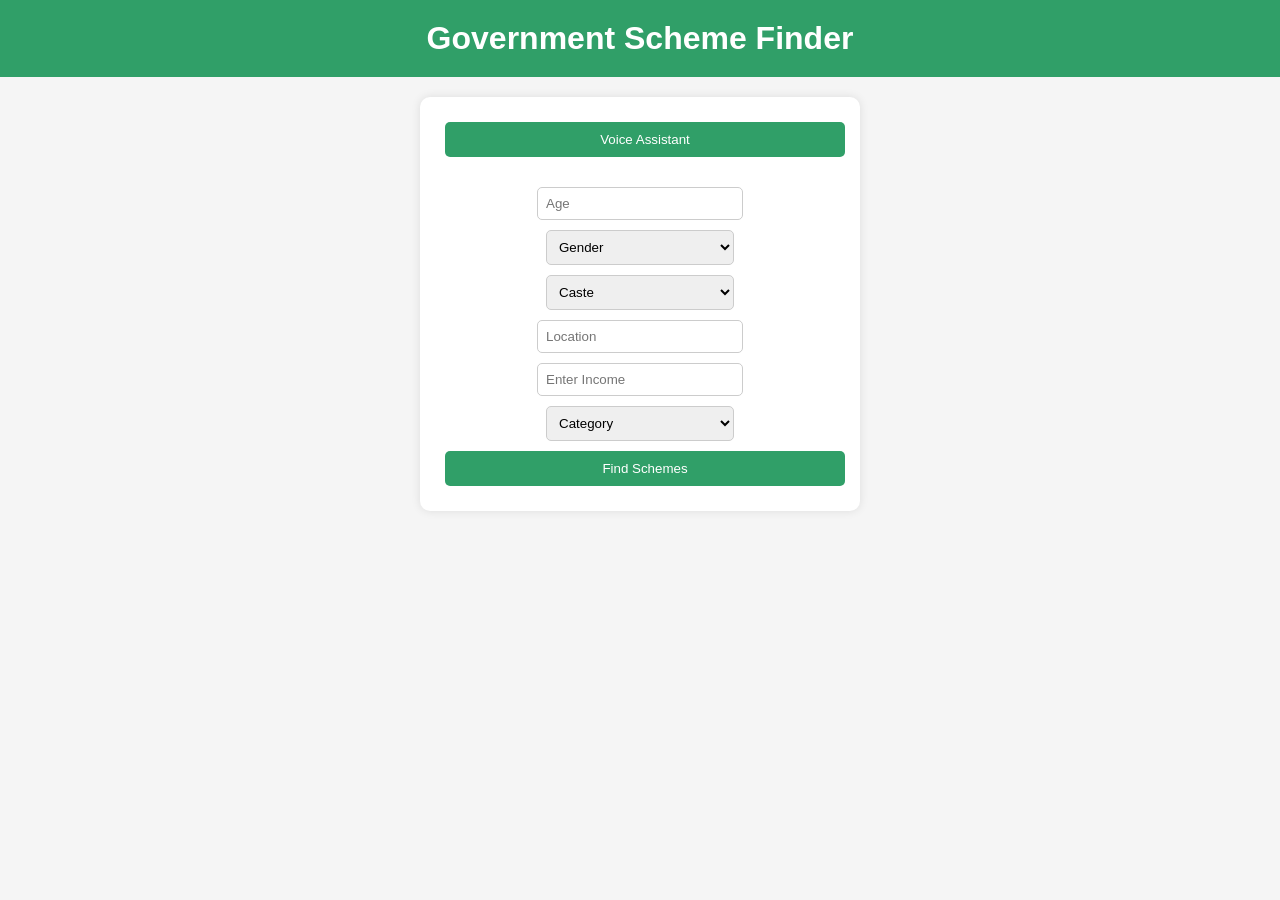
<file: index.html>
<!DOCTYPE html>
<html lang="en">
<head>
<meta charset="UTF-8">
<title>Government Scheme Finder</title>
<link rel="stylesheet" href="style.css">
<style>
body { font-family: Arial, sans-serif; margin: 0; background-color: #f5f5f5; }
header { text-align: center; padding: 20px 0; background-color: #309f68; color: white; width: 100%; font-size: 2em; font-weight: bold; }
.container { max-width: 800px; margin: 20px auto; background: white; padding: 20px; border-radius: 10px; box-shadow: 0 0 10px rgba(0,0,0,0.1); }
#voiceSection button, #detailsSection button { padding: 10px 15px; margin: 5px; border:none; background:#309f68; color:white; border-radius:5px; cursor:pointer; }
#voiceSection button:hover, #detailsSection button:hover { background:#309f68; }
input, select { width: calc(50% - 12px); margin:5px; padding:8px; border-radius:5px; border:1px solid #ccc; }
.scheme { border:1px solid #ccc; padding:10px; margin:10px 0; border-radius:5px; background:#e8eaf6; }
</style>
</head>
<body onload="applyLanguage()">

<header id="title">Government Scheme Finder</header>

<div class="container">

  <!-- Voice Assistant Section -->
  <div id="voiceSection" style="text-align:center; margin-bottom:20px;">
      <button id="voiceBtn" onclick="startVoice()">Voice Assistant</button>
      <p id="voiceText"></p>
  </div>

  <!-- Manual Details Section -->
  <div id="detailsSection" style="text-align:center;">
      <input type="number" id="age" placeholder="Enter Age">
      <select id="gender">
        <option value="" disabled selected>Gender</option>
        <option value="all">All</option>
        <option value="male">Male</option>
        <option value="female">Female</option>
        <option value="other">Other</option>
      </select>
      <select id="caste">
        <option value="" disabled selected>Caste</option>
        <option value="general">General</option>
        <option value="obc">OBC</option>
        <option value="sc">SC</option>
        <option value="st">ST</option>
      </select>
      <input type="text" id="location" placeholder="Enter Location">
      <input type="number" id="income" placeholder="Enter Income">
      <select id="category">
        <option value="" disabled selected>Category</option>
        <option value="student">Student</option>
        <option value="farmer">Farmer</option>
        <option value="senior">Senior Citizen</option>
        <option value="women">Women</option>
        <option value="orphan">Orphan</option>
        <option value="pwd">PWD</option>
      </select>
      <br>
      <button onclick="findSchemes()">Find Schemes</button>
  </div>

  <!-- Results Section -->
  <div id="results"></div>

</div>

<script src="script.js"></script>
</body>
</html>
</file>
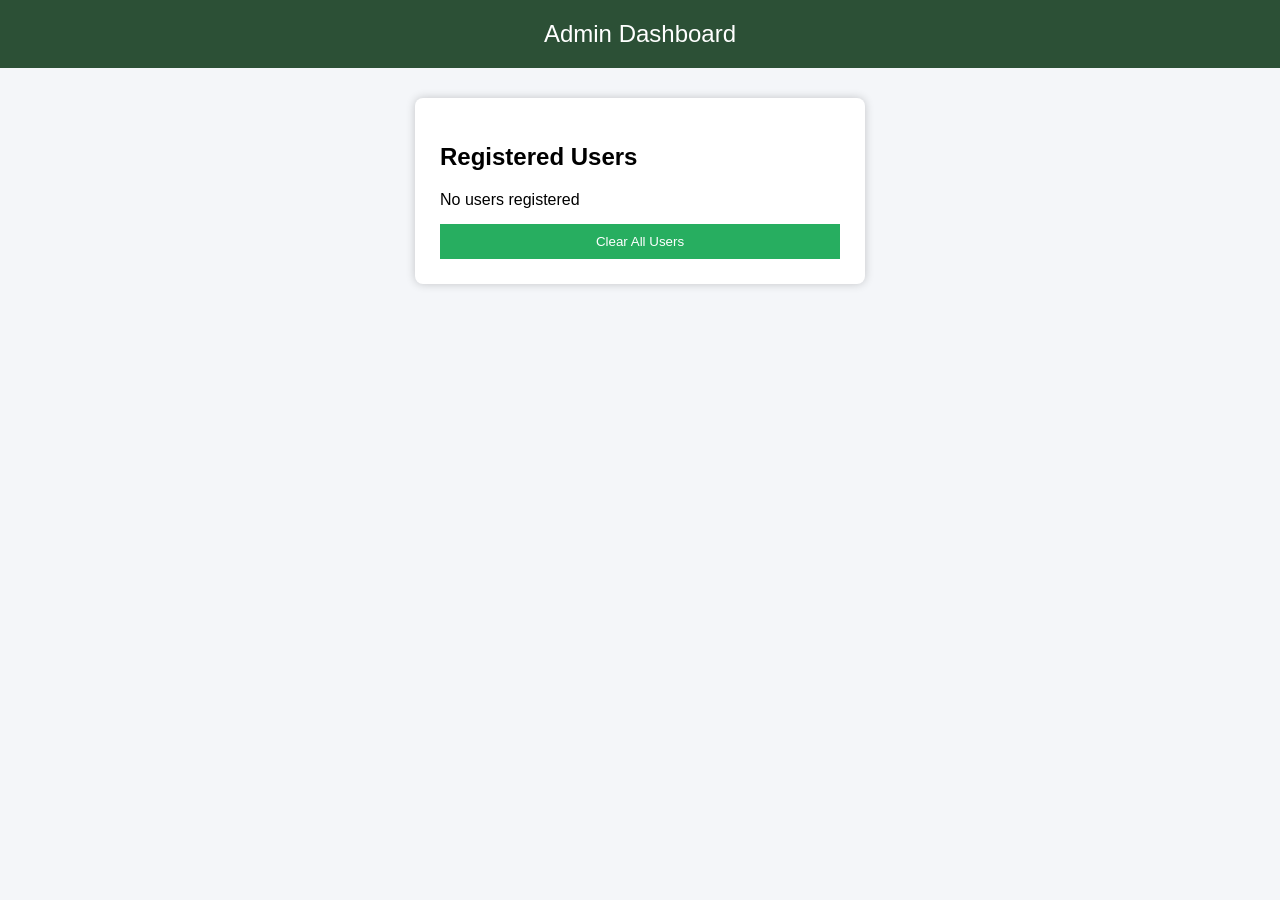
<file: admin.html>
<!DOCTYPE html>
<html>
<head>
    <title>Admin Dashboard</title>
    <link rel="stylesheet" href="style.css">
</head>

<body onload="showUsers()">

<header>Admin Dashboard</header>

<div class="container">

    <h2>Registered Users</h2>

    <div id="userList"></div>

    <!-- Button to clear all users -->
    <button onclick="clearUsers()" class="clear-btn">Clear All Users</button>

</div>

<script src="script.js"></script>

</body>
</html>
</file>
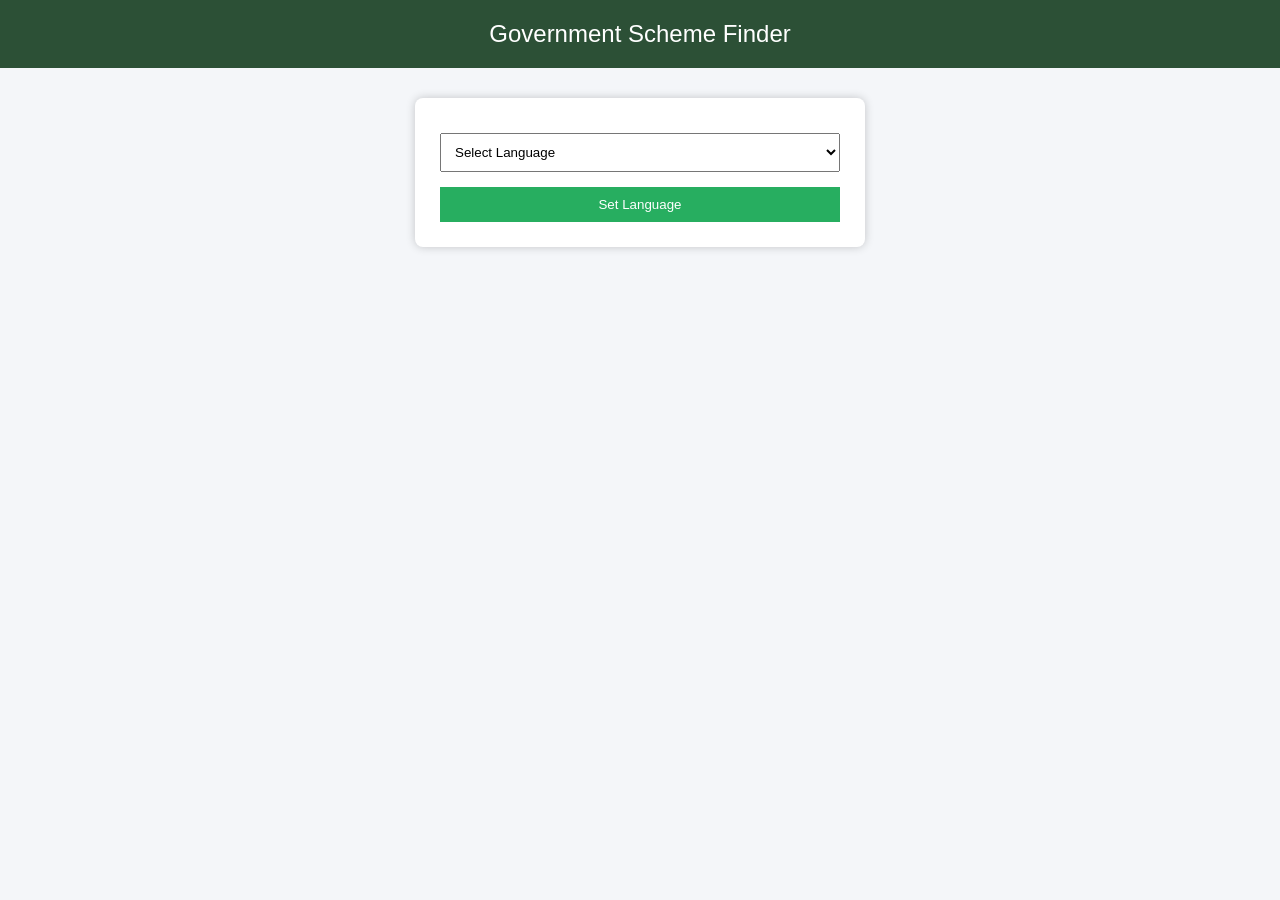
<file: language.html>
<!DOCTYPE html>
<html lang="en">
<head>
  <meta charset="UTF-8">
  <meta name="viewport" content="width=device-width, initial-scale=1.0">
  <title>Government Scheme Finder - Select Language</title>
  <link rel="stylesheet" href="style.css">
</head>
<body>

<header>Government Scheme Finder</header>

<div class="container">
  <select id="languageSelect">
    <option value="">Select Language</option>
    <option value="en">English</option>
    <option value="hi">हिंदी</option>
    <option value="mr">मराठी</option>
  </select>
  <br>
  <button onclick="chooseLanguage()">Set Language</button>
</div>

<script>
  function chooseLanguage() {
    let lang = document.getElementById("languageSelect").value;
    if(lang === "") {
      alert("Please select a language");
      return;
    }
    localStorage.setItem("language", lang);
    window.location.href = "login.html";
  }
</script>

</body>
</html>
</file>
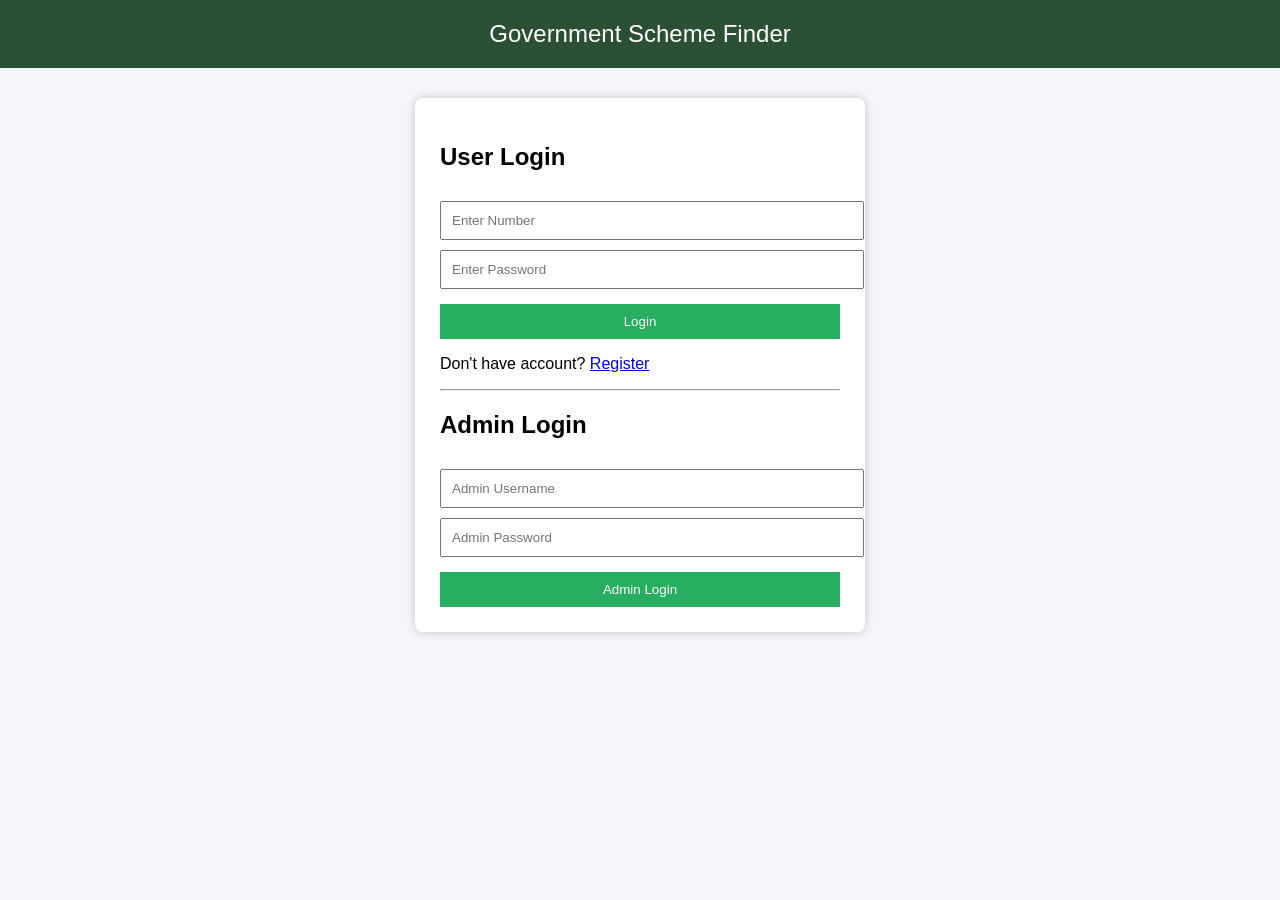
<file: login.html>
<!DOCTYPE html>
<html>
<head>
<title>Login</title>
<link rel="stylesheet" href="style.css">
</head>

<body onload="applyLanguage()">

<header id="title">Government Scheme Finder</header>

<div class="container">

<h2>User Login</h2>

<input type="text" id="phone" placeholder="Enter Mobile Number">

<input type="password" id="password" placeholder="Enter Password">

<button onclick="loginUser()">Login</button>

<p>
Don't have account?
<a href="register.html">Register</a>
</p>

<hr>

<h2>Admin Login</h2>

<input type="text" id="adminUser" placeholder="Admin Username">

<input type="password" id="adminPass" placeholder="Admin Password">

<button onclick="adminLogin()">Admin Login</button>

</div>

<script src="script.js"></script>

</body>
</html>
</file>
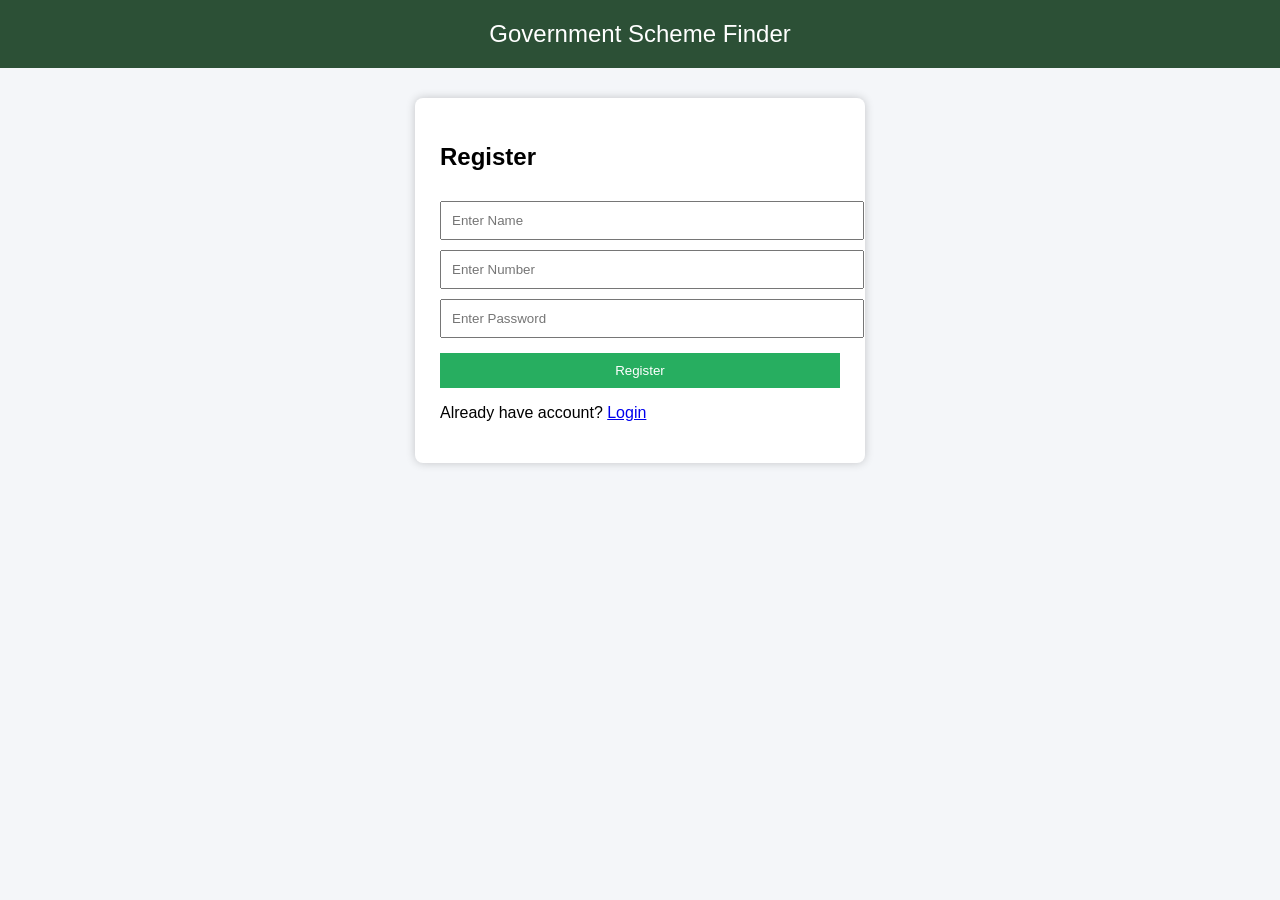
<file: register.html>
<!DOCTYPE html>
<html>
<head>
<title>Register</title>
<link rel="stylesheet" href="style.css">
</head>

<body onload="applyLanguage()">

<header id="title">Government Scheme Finder</header>

<div class="container">

<h2 id="registerText">Register</h2>

<input type="text" id="name" placeholder="Enter Name">

<input type="text" id="phone" placeholder="Enter Mobile Number">

<input type="password" id="password" placeholder="Enter Password">

<button onclick="registerUser()">Register</button>

<p>
Already have account?
<a href="login.html">Login</a>
</p>

</div>

<script src="script.js"></script>

</body>
</html>
</file>
<file: style.css>
body{
font-family:Arial;
background:#f4f6f9;
margin:0;
}

header{
background:#2c5036;
color:white;
text-align:center;
padding:20px;
font-size:24px;
}

.container{
width:400px;
margin:auto;
margin-top:30px;
background:white;
padding:25px;
border-radius:8px;
box-shadow:0px 0px 10px rgba(0,0,0,0.2);
}

input,select{
width:100%;
padding:10px;
margin-top:10px;
}

button{
width:100%;
padding:10px;
margin-top:15px;
background:#27ae60;
color:white;
border:none;
cursor:pointer;
}

button:hover{
background:#1e8449;
}

.scheme{
background:#d6eaf8;
padding:10px;
margin-top:10px;
}
</file>
